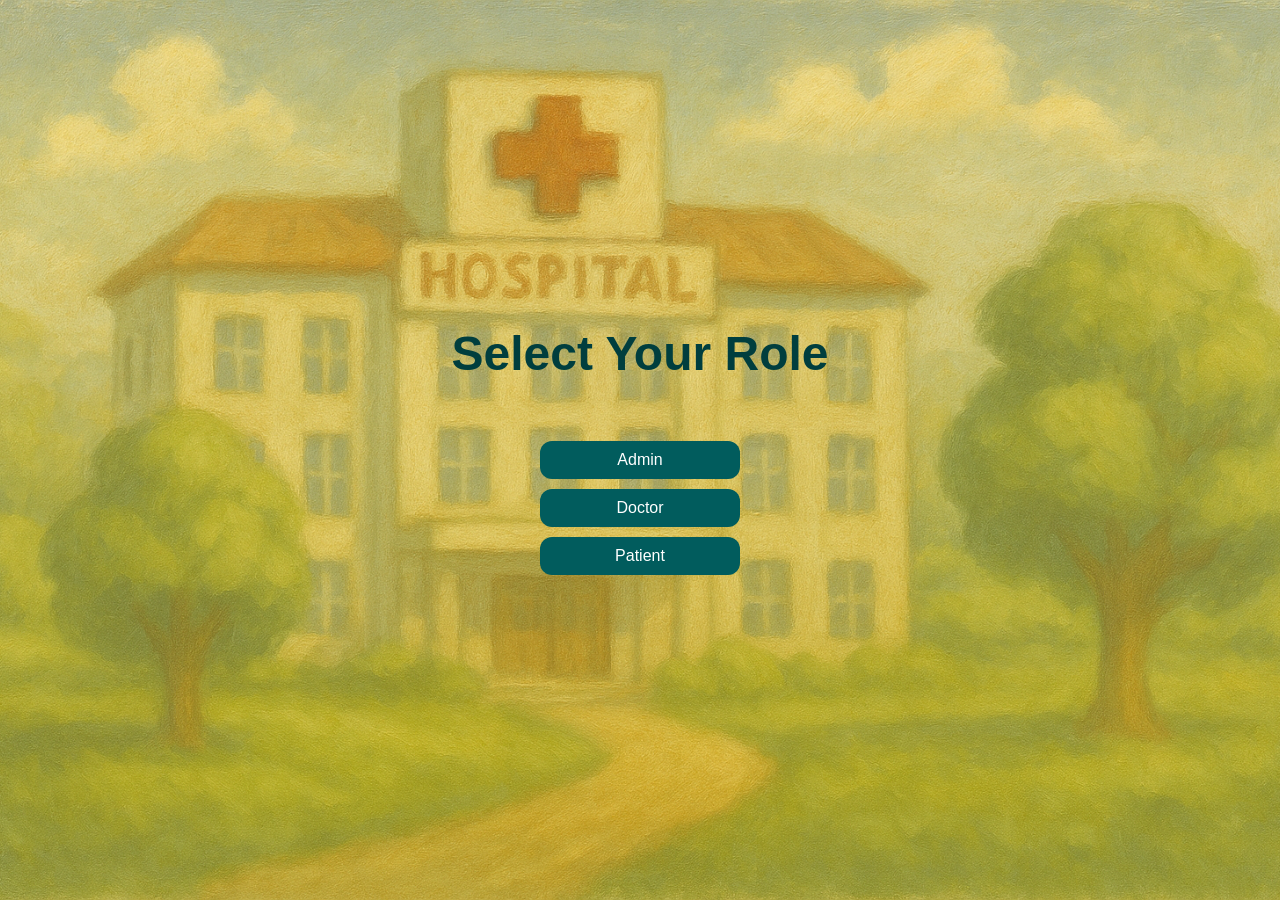
<file: app/src/main/resources/static/index.html>
<!-- index.html -->
<!DOCTYPE html>
<html lang="en">

<head>
    <meta charset="UTF-8">
    <title>Smart CMS - Select Role</title>

    <!-- Favicon -->
    <link rel="icon" type="image/svg+xml" href="/assets/images/logo/logo.png" />

    <link rel="stylesheet" href="./assets/css/index.css">
    <link rel="stylesheet" href="./assets/css/style.css">

    <!-- JavaScript References-->
    <script src="./js/util.js" defer></script>
    <script src="./js/render.js" defer></script>
    <script src="./js/components/header.js" defer></script>
    <script src="./js/components/footer.js" defer></script>
</head>

<body onload="renderContent()">
<div class="container">
    <div class="wrapper">
        <div id="header"></div>

        <main class="main-content">
            <h2>Select Your Role</h2>
            <button id="become_admin" onclick="becomeAdmin()">Admin</button>
            <button id="become_doctor" onclick="becomeDoctor()">Doctor</button>
            <button id="become_patient" onclick="becomePatient()">Patient</button>
        </main>

        <!-- Modal (hidden)-->
        <div id="modal" class="modal">
            <div class="modal-content">
                <span class="close" id="closeModal">&times;</span>
                <div id="modal-body"></div>
            </div>
        </div>

        <div id="footer"></div>
    </div>
</div>
<script type="module" src="js/services/index.js" defer></script>
</body>
</html>

<!--

Step-by-Step Explanation of `index.html`.
This file allows users to select a role (Admin, Patient, Doctor) 
and triggers modal-based login functionality.

1. Label the File

   * Add a comment at the very top to identify the file as `index.html`. This helps developers stay organized.
   Done

2. Declare Document Type

   * Use the declaration for HTML5 so browsers know how to render the page correctly.
   Done

3. Start the HTML Document

   * Begin the HTML structure and set the document language to English to improve accessibility and SEO `lang="en"`.
   Done

4. Head Section (Metadata and Resources)

   * Open the `<head>` section which contains settings and links that don’t show up visually.
   Done

5. Set Character Encoding

   * Specify UTF-8 encoding to support most global characters and symbols.
   Done

6. Set the Page Title

   * Give the page a name (e.g., "Select Role") that appears on the browser tab.
   Done

7. Add a Favicon

   * Link to an icon (like a logo) that will appear in the browser tab from the address `href="../assets/images/logo/Logo.png"
   Done`

8. Link Stylesheets

   * Add a page-specific stylesheet for layout and design.
   * Also include a global stylesheet for shared site-wide styles.

   HINT:
      `<link rel="stylesheet" href="../assets/css/index.css">`
      `<link rel="stylesheet" href="../assets/css/style.css">`

      Done

9. Add JavaScript Files with `defer`

   * Link utility and rendering JavaScript files (e.g., `util.js`, `render.js`).
   * Include scripts for rendering components like header and footer.
   * Use the `defer` attribute so they load after the HTML is parsed.

   HINT:
      `<script src="../js/util.js" defer></script>`
      `<script src="../js/render.js" defer></script>`
      `<script src="../js/components/header.js" defer></script>`
      `<script src="../js/components/footer.js" defer></script>`

      Done
      
10. Close the Head and Open the Body

    * Wrap up metadata and begin the visible page content.
    Done

11. Create a Container

    * Add a main container to hold all page elements and apply layout constraints.
    Done

12. Use a Wrapper for Structure

    * Inside the container, add a wrapper to group header, main, and footer sections logically.
    Done

13. Insert a Header Placeholder

    * Add a `div` that will be dynamically filled by JavaScript with the site’s header.
    Done

14. Define the Main Section

    * Use a semantic `<main>` tag to hold the central content of the page.
    Done

15. Add a Heading for Role Selection

    * Display a heading like “Select Your Role” to instruct users.
    Done

16. Add Buttons for Roles

    * Create buttons for each role: Admin, Patient, and Doctor.
    * Assign unique identifiers or `onclick` handlers to them as needed.
    Done

17. Insert a Footer Placeholder

    * Add a `div` that will be dynamically filled by JavaScript with the site’s footer.
    Done

18. Create a Modal Structure

    * Add a modal overlay for popups (like login forms).
    * Include a close button and an inner container for dynamic content.
    Done

19. Load Page-Specific Logic Module

    * Use a `<script type="module">` tag to load the role selection logic (e.g., `index.js`).
    * Ensure it’s deferred so it doesn’t block HTML rendering.
    Done

20. Close the Body and HTML Tags

    * Properly close all opened tags to complete the document structure.
    Done

 -->
</file>
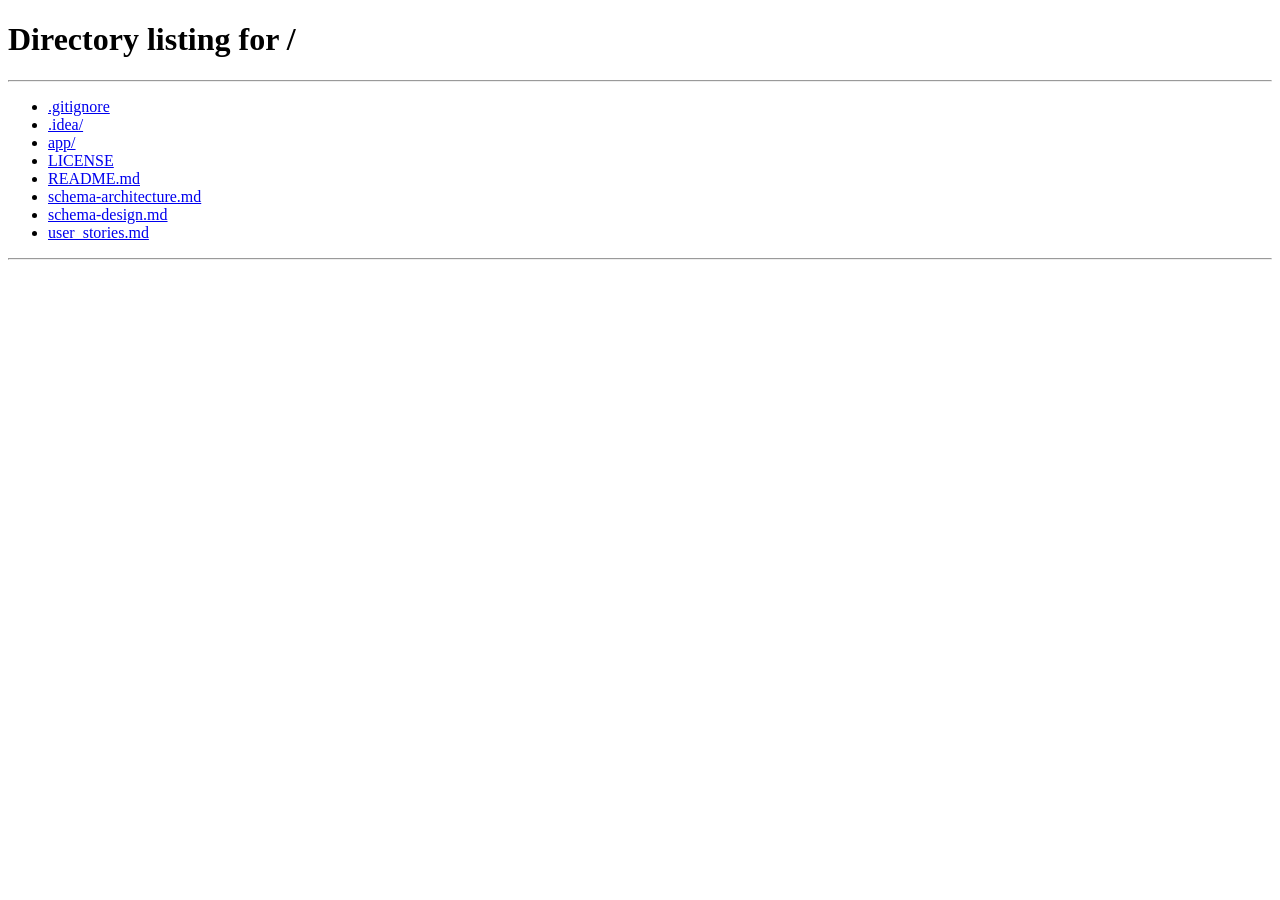
<file: app/src/main/resources/static/pages/addPrescription.html>
<!-- addPrescription.html -->
<!DOCTYPE html>
<html lang="en">

<head>
    <meta charset="UTF-8">
    <link rel="icon" type="image/svg+xml" href="../assets/images/logo/logo.png" />
    <title>DoctorDashboard</title>
    <link rel="stylesheet" href="../assets/css/adminDashboard.css">
    <link rel="stylesheet" href="../assets/css/doctorDashboard.css">
    <link rel="stylesheet" href="../assets/css/addPrescription.css">
    <link rel="stylesheet" href="../assets/css/style.css">
    <script src="../js/render.js" defer></script>
    <script src="../js/util.js" defer></script>
    <script src="../js/components/header.js" defer></script>
    <script src="../js/components/footer.js" defer></script>
    <script type="module" src = "../js/addPrescription.js"></script>

</head>

<body onload="renderContent()">
    <div class="container">
        <div class="wrapper">
            <div id="header"></div>
            <div class="main-content">
                <div class="form-container">
                    <h2 id="heading">Add <span>Prescription</span></h2>
                    <form>
                        <label for="patientName">Patient Name</label>
                        <input type="text" id="patientName" disabled>

                        <label for="medicines">Medicine Names</label>
                        <input type="text" id="medicines" placeholder="e.g. Paracetamol, Vitamin C" required>

                        <label for="dosage">Dosage Instructions</label>
                        <textarea id="dosage" rows="3"
                            placeholder="e.g - Paracetamol"></textarea>

                        <label for="notes">Additional Notes</label>
                        <textarea id="notes" rows="3"
                            placeholder="Any precautions or observations (optional)"></textarea>

                        <button type="submit" class="btn-primary" id="savePrescription">Add Prescription</button>
                        <button type="button" onclick="selectRole('doctor')" class="btn-secondary">Cancel</button>
                    </form>
                </div>
            </div>
            <div id="footer"></div>
        </div>
    </div>
</body>
</html>
</file>
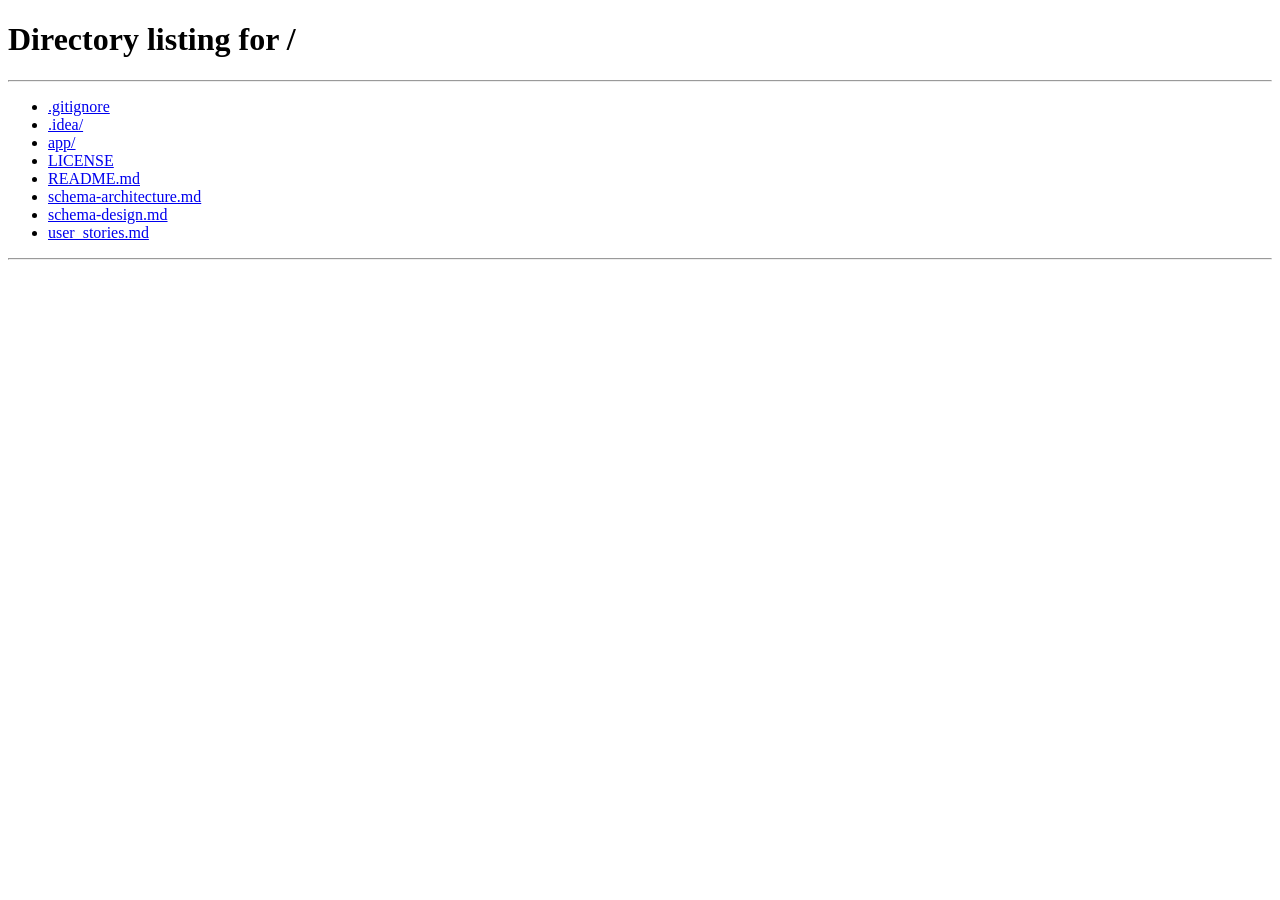
<file: app/src/main/resources/static/pages/patientAppointments.html>
<!-- patientAppointment.html -->
<!DOCTYPE html>
<html lang="en">

<head>
  <meta charset="UTF-8">
  <link rel="icon" type="image/svg+xml" href="../assets/images/logo/logo.png" />
  <title>Patient Appointments</title>
  <link rel="stylesheet" href="../assets/css/adminDashboard.css">
  <link rel="stylesheet" href="../assets/css/doctorDashboard.css">
  <link rel="stylesheet" href="../assets/css/style.css">
  <script src="../js/render.js" defer></script>
  <script src="../js/util.js" defer></script>
  <script src="../js/components/header.js" defer></script>
  <script src="../js/components/footer.js" defer></script>
  <script type="module" src="../js/patientAppointment.js" defer></script>
</head>

<body onload="renderContent()">
  <div class="container">
    <div class="wrapper">
      <div id="header"></div>
      <div class="main-content">
        <h2>Patient <span>Appointment</span></h2>
        <input type="text" id="searchBar" class="searchBar" placeholder="Search Bar for custom output" />
                <div class="filter-wrapper">
                    <select class="filter-select" id="appointmentFilter">
                        <option value="allAppointments">All Appointments</option>
                        <option value="future">Upcoming Appointments</option>
                        <option value="past">Past Appointments</option>
                    </select>
                </div>
        <table id="patientTable">
          <thead class="table-header">
            <tr>
              <th>Patient Name</th>
              <th>Doctor Name</th>
              <th>Date</th>
              <th>Time</th>
              <th>Actions</th>
            </tr>
          </thead>
          <tbody id="patientTableBody">
            <!-- rows will be inserted here dynamically -->
          </tbody>
        </table>
      </div>
      <div id="footer"></div>
    </div>
  </div>
</body>
</html>
</file>
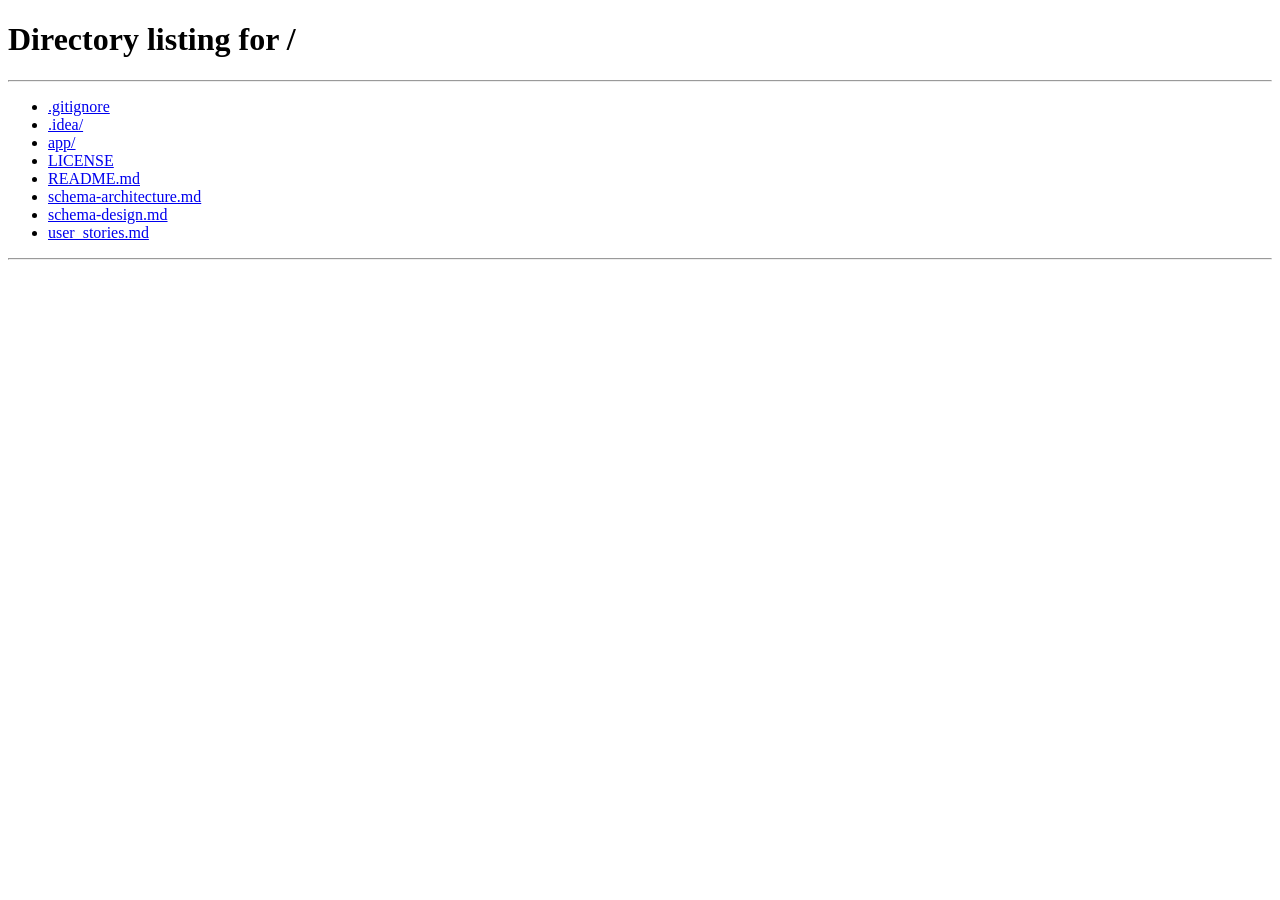
<file: app/src/main/resources/static/pages/patientRecord.html>
<!-- patientRecord.html -->
<!-- for doctor to see patient details -->
<!DOCTYPE html>
<html lang="en">
<head>
    <meta charset="UTF-8">
    <link rel="icon" type="image/svg+xml" href="../assets/images/logo/logo.png" />
    <title>DoctorDashboard</title>
    <link rel = "stylesheet" href = "../assets/css/adminDashboard.css">
    <link rel = "stylesheet" href = "../assets/css/doctorDashboard.css">
    <link rel = "stylesheet" href = "../assets/css/style.css">
    <script src = "../js/render.js" defer></script>
    <script src = "../js/util.js" defer></script>
    <script src = "../js/components/header.js" defer></script>
    <script src = "../js/components/footer.js" defer></script>
    <script type = "module" src = "../js/components/patientRecordRow.js" defer></script>
    <script type = "module" src = "../js/patientRecordServices.js" defer></script>
</head>
<body onload="renderContent()">
    <div class="container">
        <div class="wrapper">
            <div id="header"></div>
            <div class="main-content">
                <h2>Patient <span>Record</span></h2>
                <table id="patientTable">
                  <thead class="table-header">
                    <tr>
                      <th>Date</th>
                      <th>Appointment ID</th>
                      <th>Patient ID</th>
                      <th>Prescription</th>
                    </tr>
                  </thead>
                  <tbody id="patientTableBody"></tbody>
                </table>
              </div>
            <div id="footer"></div>
        </div>
    </div>

</body>  
</html>
</file>
<file: app/src/main/resources/static/assets/css/index.css>
/* this is the style sheet file for index.html  */

* { margin: 0; padding: 0; box-sizing: border-box; }

html, body {
    height: 100%;
    font-family: 'Roboto', Arial, sans-serif;
}

.wrapper {
    min-height: 100vh; /* 100% View Height */
    display: flex;
    flex-direction: column;
}

main {
    display: flex;
    flex-direction: column;
    flex-grow: 1;
    padding-inline: 40px;
    justify-content: center;
    align-items: center;
    background-image: url('../images/background/clinic.png');
    background-size: cover;
    background-position: center;
    background-repeat: no-repeat;
    background-attachment: fixed;
    text-align: center;
}

h2 {
    font-size: 48px;
    margin-bottom: 50px;
    color: #003e3e;
    font-weight: bold;
    font-family: 'Alegreya', 'Roboto', sans-serif;
}

button {
    font-family: 'Alegreya', 'Roboto', sans-serif;
    background-color: #015c5d;
    color: white;
    padding: 10px 20px;
    width: 200px;
    border: none;
    border-radius: 12px;
    margin-top: 10px;
    cursor: pointer;
    font-size: 16px;
}

button:hover {
    background-color: #A62B1F;
}

.modal {
    display: none;
    position: fixed;
    z-index: 999;
    padding-top: 60px;
    left: 0;
    top: 0;
    width: 100%;
    height: 100%;
    background-color: rgba(0,0,0,0.6);
}

.modal-content {
    background-color: white;
    margin: auto;
    padding: 30px;
    border-radius: 10px;
    width: 400px;
    position: relative;
}

.modal-content h2{
    font-size: 32px;
}

.close {
    color: #aaa;
    position: absolute;
    right: 20px;
    top: 15px;
    font-size: 28px;
    font-weight: bold;
    cursor: pointer;
}

.close:hover {
    color: black;
}

.dashboard-btn, .input-field, .select-dropdown, .checkbox-group  {
    font-family: 'Alegreya', 'Roboto', sans-serif;
    background-color: #015c5d;
    color: white;
    padding: 10px 20px;
    border: none;
    margin-top: 10px;
    border-radius: 8px;
    cursor: pointer;
    font-size: 16px;
}

.dashboard-btn:hover, .input-field:hover, .select-dropdown:hover, .checkbox-group:hover  {
    background-color: #003e3e;
}

.footer {
    display: flex;
    flex-wrap: wrap;
    justify-content: space-between;
    align-items: flex-start;
    gap: 20px;
    padding: 20px 10px;
}

.header {
    display: flex;
    justify-content: space-between;
    align-items: center;
    padding: 20px 10px;
    background-color: #015c5d;
}

.header-logo {
    font-family: 'Alegreya', 'Roboto', sans-serif;
    font-size: 2rem;
    color: white;
    font-weight: bold;
}

.header-nav {
    display: flex;
    gap: 20px;
}


/*
**Global Reset (`*`)**

* Remove all default margin and padding.
* Use `border-box` for sizing to include padding and border in element size.
Done

**Base (`html, body`)**

* Set height to 100% for full viewport layout.
* Use the `'Roboto'` sans-serif font for modern, clean typography.
Done

**Layout Wrapper (`.wrapper`)**

* Use a vertical flexbox layout.
* Ensure the wrapper covers at least the full height of the screen (`min-height: 100vh`).
Done

**Heading (`h2`)**

* Set a large font size (`48px`) for prominence.
* Add a bottom margin of `50px` for spacing.
* Use a dark teal color (`#003e3e`).
* Make the font bold and use a blended font stack (`'Alegreya', 'Roboto', sans-serif`) for elegant styling.
Done

**Main Section (`.main-content`)**

* Allow the section to grow to fill space with `flex-grow: 1`.
* Add `40px` of internal padding.
* Center content both horizontally and vertically using `justify-content` and `align-items`.
* Display items in a column direction.
* Center all text.
* Apply a full-screen background image with:

  * `cover` size
  * `center` positioning
  * no repeat
  * `fixed` attachment to keep image still during scroll

  Done

**Buttons (`button`)**

* Style with a teal green background (`#015c5d`) and white text.
* Remove borders and round the corners (`12px`).
* Use `10px 20px` padding and set width to `200px`.
* Add a top margin of `10px` for spacing.
* Enable pointer cursor and readable font size (`16px`).
* On hover, change background color to bold red (`#A62B1F`).

Done

**Dashboard Buttons (`.dashboard-btn`)**

* Use the same base green background (`#015c5d`) as the default button.
* On hover, darken the background to deep teal (`#003e3e`) for visual feedback.

Done
 */
</file>
<file: app/src/main/resources/static/assets/css/style.css>
/* This is the style sheet for global change across the files. */

/* style.css */
.header {
    display: flex;
    justify-content: space-between;
    align-items: center;
    background-color: #f4f4f4;
    color: #333;
    padding: 10px 20px;
    border-bottom: 2px solid #ccc;
    flex-wrap: wrap;
    min-height: 60px;
  }
  
  /* Logo section with image + title */
  .logo-link{
    display: flex;
    align-items: center;
    gap: 10px;
    
  }
  
  .logo-img {
    height: 40px;
    width: auto;
    max-width: 100%;
    object-fit: contain;
  }
  
  /* Logo text / slogan */
  .logo-title {
    font-size: 20px;
    font-weight: bold;
    color: #333;
  }
  
  /* Nav links styling */
  nav a {
    margin-left: 20px;
    margin-right: 20px;
    text-decoration: none;
    color: #333;
    font-weight: bold;
  }
  
  nav a:hover {
    color: #003e3e;
  }
  

  /* Responsive behavior */
  @media (max-width: 600px) {
    .header {
      flex-direction: column;
      align-items: flex-start;
    }
  
    nav {
      margin-top: 10px;
    }
  
    nav a {
      margin-left: 0;
      margin-right: 10px;
    }
  
    .logo-img {
      height: 30px;
    }
  
    .logo-title {
      font-size: 18px;
    }
  }

  .doctorHeader{
    margin-right: 30px
  }
  .doctorHeader:hover{
    color:#A62B1F;
  }
/* Footer Section */
.footer {
    background-color: #f4f4f4;
    color: #fff;
    padding: 40px 20px;
    border-top: 2px solid #f4f4f4;
    
  }
  
  .footer-container {
    display: flex;
    flex-wrap: wrap;
    justify-content: space-between;
    gap: 30px;
    max-width: 1200px;
    margin: 0 auto;
  }
  
  .footer-logo {
    flex: 1 1 250px;
    display: flex;
    flex-direction: column;
    align-items: flex-start;
    gap: 15px;
  }
  
  .footer-logo img {
    height: 50px;
    width: auto;
  }
  
  .footer-logo p {
    font-size: 14px;
    color: #0a0a23;
  }
  
  .footer-links {
    display: flex;
    flex: 2 1 500px;
    justify-content: space-between;
    flex-wrap: wrap;
    gap: 20px;
  }
  
  .footer-column {
    display: flex;
    flex-direction: column;
    gap: 10px;
  }
  
  .footer-column h4 {
    font-size: 16px;
    font-weight: bold;
    margin-bottom: 8px;
    color: #0a0a23;
  }
  
  .footer-column a {
    text-decoration: none;
    color: #0a0a23;
    font-size: 14px;
  }
  
  .footer-column a:hover {
    color: #003e3e;
    transition: color 0.3s ease;
  }
  
  /* Mobile Responsiveness */
  @media (max-width: 768px) {
    .footer-container {
      flex-direction: column;
      align-items: flex-start;
    }
  
    .footer-links {
      flex-direction: column;
      gap: 20px;
    }
  }
  

  .modal {
    display: none;
    position: fixed;
    z-index: 999;
    padding-top: 60px;
    left: 0;
    top: 0;
    width: 100%;
    height: 100%;
    background-color: rgba(0,0,0,0.6);
  }
  
  .modal-content {
    background-color: white;
    margin: auto;
    padding: 30px;
    border-radius: 10px;
    width: 400px;
    position: relative;
  }
  
  .modal-content h2{
    font-size: 32px;
  }

  .close {
    color: #aaa;
    position: absolute;
    right: 20px;
    top: 15px;
    font-size: 28px;
    font-weight: bold;
    cursor: pointer;
  }
  
  .close:hover {
    color: black;
  }



  .dashboard-btn{
    width: 100%;
  }

  .input-field {
    padding: 10px;
    border: 1px solid #ccc;
    font-size: 16px;
    margin-top: 10px;
    margin-bottom: 20px;
    width: 100%;
    appearance: none; /* Remove default OS styles */
    background-color: #fff;
    color: #333;
    cursor: pointer;
    border-radius: 8px;
  }
  
  .input-field:hover {
    border-color: #015c5d;
    background-color: #f0fdfd;
  }
  
  .input-field:focus {
    outline: none;
    border-color: #015c5d;
    box-shadow: 0 0 5px rgba(1, 92, 93, 0.5);
    filter: brightness(1.2);
  }
  
  .select-dropdown option {
    font-size: 16px;
    padding: 10px;
  }
  

  #content {
    display: grid;
    grid-template-columns: repeat(auto-fit, minmax(315px, 1fr));
    gap: 40px;
    padding: 20px;
  }

  .doctor-card {
    display: flex;
    flex-direction: column;
    justify-content: space-between;
    border: 1px solid #ddd;
    border-radius: 10px;
    width:auto;
    overflow: hidden;
    background-color: #fff;
    box-shadow: 0 4px 6px rgba(0,0,0,0.1);
    transition: transform 0.2s ease;
  }
  
  .doctor-card:hover {
    transform: scale(1.02);
  }
  
  .doctor-info {
    padding: 12px;
    flex-grow: 1;
  }
  
  .doctor-info h3 {
    margin-top: 30px;
    font-size: 24px;
    color: #015c5d;
  }
  
  .doctor-info p {
    margin: 20px 0px;
    font-size: 14px;
    color: #555;
  }
  
  .card-actions {
    background-color: #e28282;
    padding: 10px;
    text-align: center;
  }

  .card-actions:hover {
    background-color: #d26969;
  }
  
  .card-actions button {
    background: transparent;
    border: none;
    color: #fff;
    font-weight: bold;
    cursor: pointer;
  }
  
  .card-actions button:hover {
    color: #fff;
    border-color: #015c5d;
  }
  
  #roleSelector {
    width:auto;
    border-radius: 10px;
  }
  
  span {
    color : #A62B1F;
  }

  .searchBar{
    height: 30px;
    padding:20px;
    font-size: 16px;
    margin-bottom: 30px;
    border: 0.2px solid grey;
}

  .searchBar:focus{
    outline: none;
    border-color: #015c5d;
    box-shadow: 0 0 5px rgba(1, 92, 93, 0.697);
}

.filter-wrapper {
  width: 350px;
  display: flex;
  flex-direction: row;
  
}

.filter-select {
  margin-right: 8px;
  width: 100%;
  padding: 8px 12px;
  border: 1px solid #ccc;
  border-radius: 6px;
  background-color: #fff;
  color: #333;
  font-size: 14px;
  background-position: right 10px center;
  background-size: 16px 16px;
  cursor: pointer;
  transition: border-color 0.2s, box-shadow 0.2s;
}

.filter-select:focus {
  border-color: #015c5d;
  box-shadow: 0 0 5px rgba(1, 92, 93, 0.697);
  outline: none;
}

.availabilityLabel{
  margin-bottom: 8px;
}

.availability-container {
  margin-bottom: 1rem;
  
}

.checkbox-group {
  display: flex;
  flex-direction: column;
  gap: 1rem;
  margin-top: 1rem;
}

.checkbox-group label {
  font-weight: 500;
  cursor: pointer;
}

.checkbox-group input[type="checkbox"] {
  margin-right: 0.5rem;
  accent-color: #015c5db8; 
}
</file>
<file: app/src/main/resources/static/assets/css/adminDashboard.css>
/*this is the style sheet for the adminDashboard. */

* { margin: 0; padding: 0; box-sizing: border-box; }
html, body { height: 100%; font-family: Arial, sans-serif; }

.wrapper, .main-content {
    display: flex;
    flex-direction: column;
    min-height: 100vh;
}

.main-content {
    flex-grow: 1;
    padding: 40px;
    display: flex;
    flex-direction: column;
    text-align: center;
    background-image: url("../images/defineRole/index.png");
    background-size: cover;
    background-position: center;
    background-repeat: no-repeat;
    background-attachment: fixed;
    padding-inline: 10px;
}

h2 {
    font-size: 32px;
    font-weight: bold;
    margin-bottom: 50px;
    color: #003e3e;
    font-family: 'Alegreya', 'Roboto', sans-serif;
}

.button {
    background-color: #A62B1F;
    color: white;
    border: none;
    border-radius: 12px;
    padding: 10px 20px;
    margin-top: 20px;
    width: 200px;
    cursor: pointer;
    font-size: 16px;
}

.button:hover {
    background-color: #A62B1F;
}

.adminBtn {
    background-color: #f4f4f4;
    color: #333;
    font-weight: bold;
    width: 110px;
    padding: 10px 0;
    border: none;
    cursor: pointer;
}

.adminBtn:hover {
    color: #A62B1F;
}

.modal {
    display: flex;
    align-items: center;
    justify-content: center;
    position: fixed;
    padding-inline: 10px;
}

.modal.focus {
    box-shadow: 0 0 0 4px #015c5d33, 0 4px 32px rgba(1, 92, 93, 0.15);
    outline: 2px solid #015c5d66;
    outline-offset: 2px;
    transition: box-shadow 0.2s, outline 0.2s;
}

.modal.active {
    opacity: 1;
    pointer-events: auto;
}

.modal-content button:focus,
.modal-content input:focus,
.modal-content select:focus,
.modal-content textarea:focus {
    outline: 2px solid #0078d7;
    outline-offset: 2px;
    box-shadow: 0 0 0 4px #cce4ff;
    transition: box-shadow 0.2s;
}

#content {
    display: flex;
    flex-direction: row;
    gap: 2rem;
    justify-content: center;
    align-items: flex-start;
    padding: 2rem;
    flex-wrap: wrap;
}

@media (max-width: 600px) {
    #content {
        flex-direction: column;
        gap: 1rem;
        padding: 1rem;
        align-items: stretch;
    }
}

/* 
Global Reset (`*`)

* Purpose: Ensure consistent layout across all browsers.
* Properties:

  * `margin: 0` — removes default outer spacing from all elements.
  * `padding: 0` — removes default inner spacing.
  * `box-sizing: border-box` — ensures padding and borders are included within the total width/height of elements.

  Done

Base HTML & Body (`html, body`)

* Purpose: Establish a full-height layout and apply a standard font across the page.
* Properties:

  * `height: 100%` — allows containers to stretch to the full viewport height.
  * `font-family: Arial, sans-serif` — applies a clean, readable sans-serif font.

  Done

Main Layout Wrapper (`.wrapper`)

* Purpose: Create a flexible, vertical layout that fills the entire screen.
* Properties:

  * `display: flex` — enables flexbox for layout control.
  * `flex-direction: column` — stacks children vertically.
  * `min-height: 100vh` — ensures the wrapper always covers full screen height.

  Done

Section Heading (`h2`)

* Purpose: Style the headings prominently for section separation.
* Properties:

  * `font-size: 32px` — makes the heading large and noticeable.
  * `font-weight: bold` — emphasizes text.
  * `margin-bottom: 50px` — creates space below the heading.
  * `color: #003e3e` — uses a strong teal for visual anchoring.

  Done

Main Content Section (`.main-content`)

* Purpose: Layout the main content with padding and a background image.
* Properties:

  * `flex-grow: 1` — lets the content fill the available vertical space.
  * `padding: 40px` — adds internal spacing around content.
  * `display: flex` and `flex-direction: column` — organizes content in a vertical stack.
  * `text-align: center` — centers the text.
  * `background-image: url("index.png")` — sets a full-screen dashboard background.
  * `background-size: cover` — ensures the image covers the whole section.
  * `background-position: center` — centers the image.
  * `background-repeat: no-repeat` — avoids tiling the image.
  * `background-attachment: fixed` — fixes the image while scrolling.

  Done

Primary Button (`button`)

* Purpose: Design prominent, interactive buttons for main actions.

* Properties:

  * `background-color: #A62B1F` — sets a bold red color.
  * `color: white` — makes text stand out.
  * `border: none` — removes any outline/border.
  * `border-radius: 12px` — creates rounded corners.
  * `padding: 10px 20px` — gives space inside the button.
  * `margin-top: 20px` — adds spacing above the button.
  * `width: 200px` — ensures consistent button width.
  * `cursor: pointer` — shows a hand icon on hover.
  * `font-size: 16px` — makes the text readable.

  Done

* On Hover:

  * Retains the same red background to maintain branding.

  Done

Admin Button (`.adminBtn`)

* Purpose: Provide a secondary button style for admin-specific actions.

* Properties:

  * `background-color: #f4f4f4` — uses a light grey background.
  * `color: #333` — uses dark text for contrast.
  * `font-weight: bold` — emphasizes text.
  * `width: 110px` — smaller, compact width.
  * `padding: 10px 0` — vertical padding only.
  * `border: none` — clean look.
  * `cursor: pointer` — indicates it's clickable.

  Done

* On Hover**:

   Changes text color to `#A62B1F` for brand consistency while keeping the background same.

   Done

*/
</file>
<file: app/src/main/resources/static/assets/css/doctorDashboard.css>
/* This is the style sheet for the doctorDashboard.html */

.table-header {
    font-size: 24px;
    color: #015c5d;
    margin-bottom: 30px;
    margin-right: 0;
}

table {
    width: 100%;
    border-collapse: collapse;
    font-family: SansSerif, serif;
    margin-top: 20px;
}

thead {
    background-color: #33333310;
    color: #fff;
}

td, th {
    padding: 12px 16px;
    text-align: center;
    border-bottom: 1px solid #ddd;
}

tr:nth-child(even) {
    background-color: #f9f9f959;
}

tr:nth-child(odd) {
    background-color: #ffffffc0;
}

tr:hover {
    background-color: #015c5d39;
}

.prescription-btn {
    width: 30px;
    height: 30px;
    cursor: pointer;
}

.prescription-btn:hover {
    transform: scale(1.1);
    filter: brightness(1.2);
}

.prescription-btn:active {
    transform: scale(0.95);
}

.noPatientRecord {
    font-style: italic;
    color: grey;
    font-size: 16px;
}

.today-btn {
    margin-right: 10px;
    padding: 10px;
    background-color: #015c5d;
}

.date-picker {
    margin-left: 10px;
    margin-top: 13px;
    corner: round(8px);
    padding: 10px;
    height: 30px;
}


/*
**Table Header (`.table-header`)**

* Set font size to `24px` for clear emphasis.
* Use a dark teal color (`#015c5d`) for consistency with the theme.
* Add `30px` bottom margin and remove right margin.

Done

**Table Styling (`table`)**

* Make the table full width (`100%`).
* Collapse borders for clean lines.
* Use a `sans-serif` font.
* Add `20px` top margin for spacing.

Done

**Table Head (`thead`)**

* Set a very light dark background (`#33333310`) for header row.
* Use white text color (`#fff`).

Done

**Table Cells (`td, th`)**

* Apply padding of `12px 16px` for spacing.
* Center-align the text.
* Add a subtle bottom border (`1px solid #ddd`).

Done

**Table Row Styling**

* Alternate row colors for better readability:

  * Even rows: semi-transparent light grey (`#f9f9f959`).
  * Odd rows: soft white background (`#ffffffc0`).
* On hover: highlight row with a light teal overlay (`#015c5d39`).

Done

**Prescription Button (`.prescription-btn`)**

* Set size to `30px x 30px`.
* Make it interactive with a pointer cursor.
* Add transition effects for scale and brightness on hover.
* On hover:

  * Slightly enlarge (`scale(1.1)`)
  * Brighten appearance
* On click: slightly shrink (`scale(0.95)`).

Done

**No Record Message (`.noPatientRecord`)**

* Use a `16px` italic grey font to indicate no data gently.

Done

**Today Button (`.today-btn`)**

* Add right margin (`10px`).
* Add padding (`10px`).
* Set background color to teal green (`#015c5d`).

Done

**Date Picker (`.date-picker`)**

* Add left margin (`10px`) and top margin (`13px`).
* Round corners with `8px` radius.
* Add padding (`10px`) and set fixed height (`30px`).

Done

---

Let me know if you'd like a consolidated style guide for the entire HospitalCRM frontend.
 */
</file>
<file: app/src/main/resources/static/assets/css/addPrescription.css>
/* This is the stylesheet for the addPrescription.html */

.form-container {
    width: 100%; 
    max-width: 600px;
    background: #ffffffc8;
    margin: 50px auto;
    padding: 30px;
    border-radius: 15px;
    box-shadow: 0 4px 12px rgba(0, 0, 0, 0.1);
    animation: fadeIn 0.5s ease-in-out;
  }

  .container h2 {
    text-align: center;
    color: #222;
    font-size: 28px;
    margin-bottom: 25px;
  }

  .container h2 span {
    color: #A62B1F;
  }

  label {
    display: block;
    margin-bottom: 6px;
    font-weight: 500;
    color: #333;
    text-align: left;
    font-size: 13px;
  }

  input, textarea {
    width: 100%;
    padding: 12px;
    resize: vertical;
    margin-bottom: 20px;
    border: 1px solid #cccccc6e;
    border-radius: 8px;
    font-size: 15px;
    outline: none;
    transition: 0.3s;
    font-family: "Verdana";
  }

  input:focus, textarea:focus {
    border-color: #015c5d;
    box-shadow: 0 0 4px #a7f3d0;
    filter: brightness(1.5);
  }

  #patientName{
    background-color: #bdbcbc80;
  }
  .btn-primary {
    background-color: #047857;
    color: #fff;
    padding: 14px;
    width: 100%;
    border: none;
    border-radius: 8px;
    font-size: 16px;
    cursor: pointer;
    transition: 0.3s;
  }

  .btn-primary:hover {
    background-color: #065f46;
  }

  .btn-secondary {
    background-color: transparent;
    color: #333;
    border: 1px solid #ccc;
    padding: 12px;
    width: 100%;
    border-radius: 8px;
    font-size: 15px;
    margin-top: 12px;
    cursor: pointer;
  }

  .btn-secondary:hover{
    color: #fff;
  }

  @keyframes fadeIn {
    from { opacity: 0; transform: translateY(30px); }
    to   { opacity: 1; transform: translateY(0); }
  }
</file>
